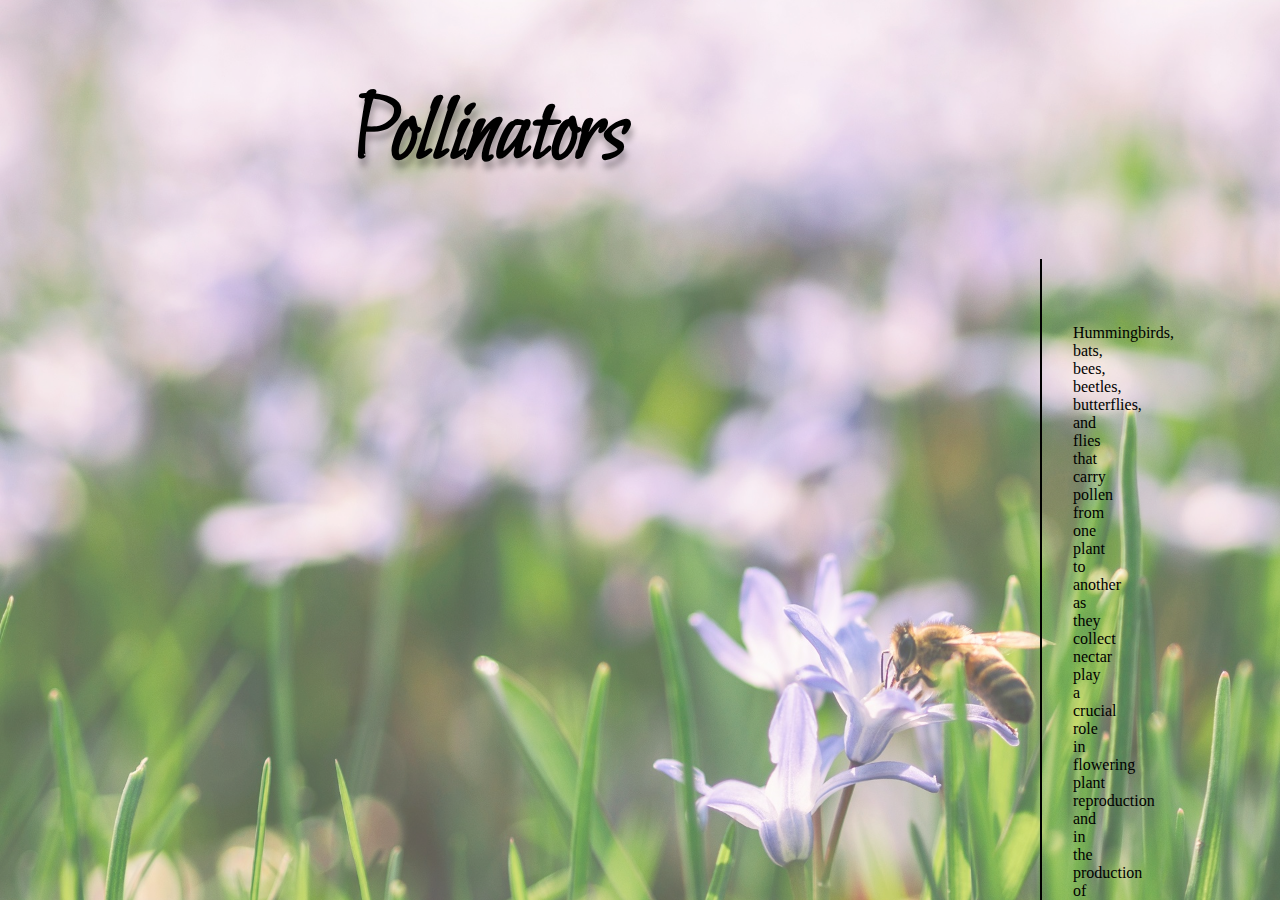
<file: index.html>
<!DOCTYPE html>
<html lang="en">
	
	<head>
		<meta charset="utf-8"><!-- This is the title of your page (what appears in the name of a browser tab) -->
    	<title>Project:Make a Web Page</title>
				<link rel="stylesheet" href="https://fonts.googleapis.com/css?family=Bilbo">
				<link rel="stylesheet" href="./css/style.css"> <!-- This line links your CSS stylesheet to your HTML (see Lesson 1.3) -->
  </head>

<body>
	<!--home page-->
	<div class="intro" id="home">
		<div class="overlay"></div>
			<div class="content">
				<h1 class="intro-heading-1"><strong>Pollinators</strong></h1>	
					<div class="container-one">
						<div class="content-row-one">
	  					<p>Hummingbirds, bats, bees, beetles, butterflies, and flies that carry pollen from one plant to another as they collect nectar play a crucial role in flowering plant reproduction and in the production of most fruits and vegetables.</p>
	  				</div>
	  				<div class="content-row-two">
	  					<p>A recent study of the status of pollinators in North America by the National Academy of Sciences found that populations of honey bees (which are not native to North America) and some wild pollinators are declining.</p>
	  				</div>
	  				<div class="content-row-three">
							<p>Declines in wild pollinators may be a result of habitat loss and degradation, while declines in managed bees is linked to disease (introduced parasites and pathogens). Over 75% of all flowering plants are pollinated by animals.
							</p>
						</div>
					</div>
					<div class="container-two">
						<h2 class="intro-heading-2">Pollinators Need Your Help</h2>
							<div class="content-row-four">
								<p>There is increasing evidence that many pollinators are in decline.</p> 
	    					<p>Simple things you can do at home to encourage pollinator survival.</p>
	    				</div>
	    					<p class="extra"><a href="help.html"><b>How You Can Help</b></a></p>
	    		</div>
	    	</div>
	    </div>
	
	<!--Information is from the U.S. Fish and Wildlife Pollinators Page-->	   		
</body>
</html>
</file>
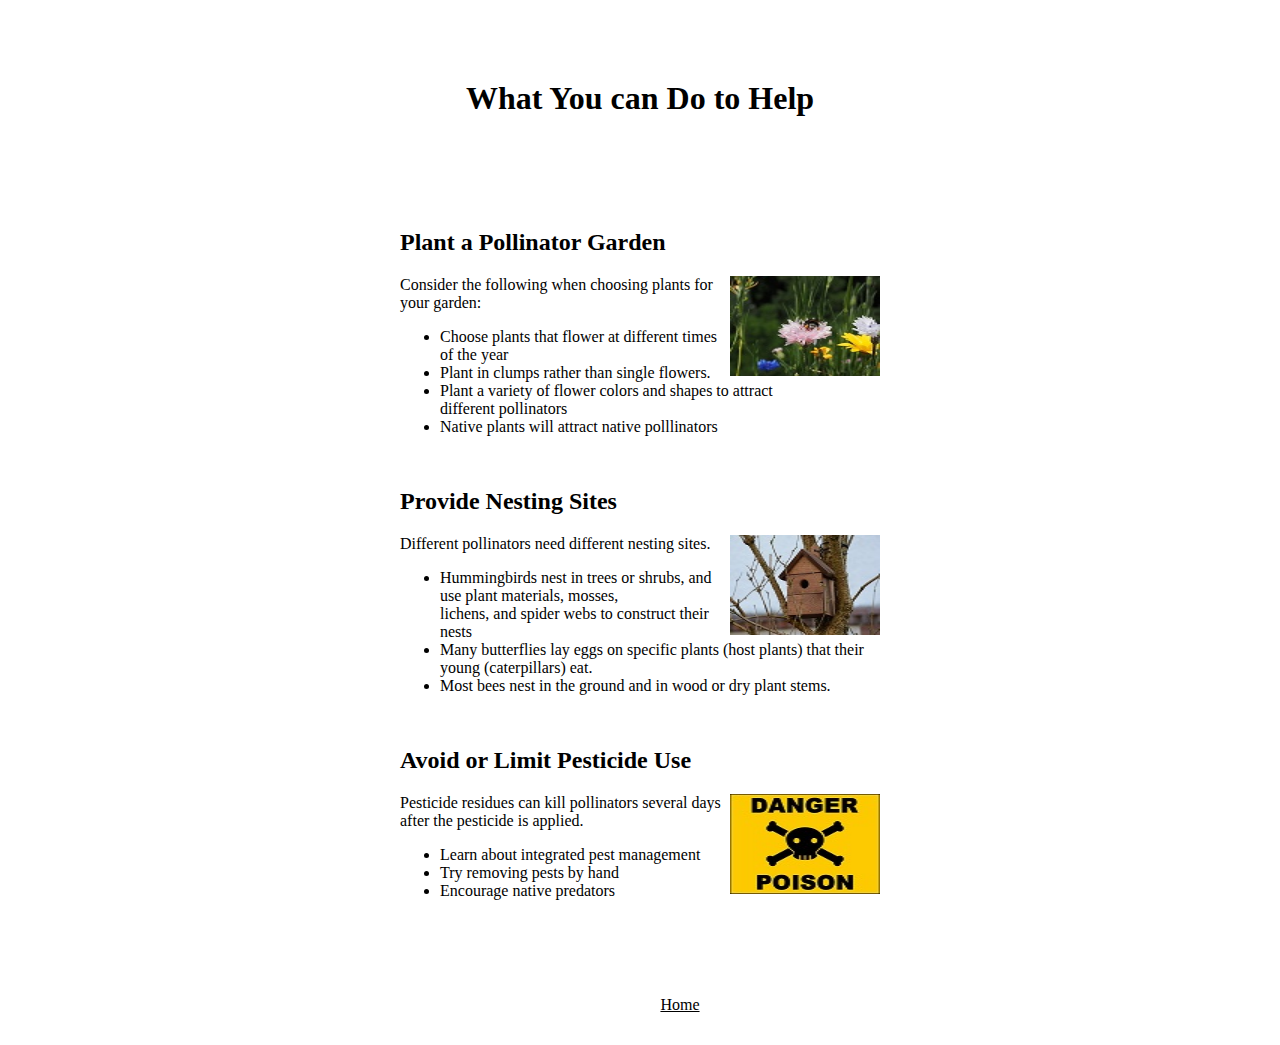
<file: help.html>
<!DOCTYPE html>
<html lang="en">
	
	<head>
		<meta charset="utf-8"><!-- This is the title of your page (what appears in the name of a browser tab) -->
    	<title>Project:Make a Web Page</title>
				<link rel="stylesheet" href="https://fonts.googleapis.com/css?family=Bilbo">
				<link rel="stylesheet" href="./css/style.css"> <!-- This line links your CSS stylesheet to your HTML (see Lesson 1.3) -->
  	</head>
	
	<body>
		<div class="help-container"> 
			<h1 class="help-heading">What You can Do to Help</h1>
				<h2 class="li-heading">Plant a Pollinator Garden</h2>
					<p><img src="imgs/garden.jpg" alt="garden" width="150" height="100">
				    		Consider the following when choosing plants for your garden:</p>
				    			<ul>
				    				<li>Choose plants that flower at different times of the year</li>
				    				<li>Plant in clumps rather than single flowers.</li>
				    				<li>Plant a variety of flower colors and shapes to attract 
				    				<br>different pollinators</li>
				    				<li>Native plants will attract native polllinators</li>
				    			</ul>
				    		

				<h2 class="li-heading">Provide Nesting Sites</h2>
					<p><img src="imgs/nest.jpg" alt="garden" width="150" height="100">
						Different pollinators need different nesting sites.</p>
							<ul>
								<li>Hummingbirds nest in trees or shrubs, and use plant materials, mosses, 
								<br>lichens, and spider webs to construct their nests</li>
								<li>Many butterflies lay eggs on specific plants (host plants) that their 
								<br>young (caterpillars) eat.</li>
								<li>Most bees nest in the ground and in wood or dry plant stems.</li>
							</ul>
					
				<h2 class="li-heading">Avoid or Limit Pesticide Use</h2>
					<p><img src="imgs/danger.jpg" alt="danger" width="150" height="100">
						Pesticide residues can kill pollinators several days after the pesticide is applied.</p>
							<ul>
								<li>Learn about integrated pest management</li>
								<li>Try removing pests by hand</li>
								<li>Encourage native predators</li>
							</ul>
			</div>
		<p class="home"><a href="index.html">Home</a></p>
			

	</body>
</html>
</file>
<file: css/style.css>
html {
  height: 100%;
}

body {
  height: 100%;
  margin: 0;
  padding: 0;
}

.intro {
  height: 100%;
  width: 100%;
  background-image: url("../imgs/bee.jpg");
  background-size: cover;
  background-position: center;
  background-repeat: no-repeat;
  background-attachment: fixed;
  overflow: hidden;
  padding: 0;
}

.overlay {
  position: absolute;
  width: 100%;
  height: 100%;
  left: 0;
  top: 0;
  background-color: rgba(255, 255, 255, 1);
  color: rgba(5, 20, 5, 0.77);
  opacity: 0.3;                
}

.content {
  position: relative;
  top: 3%;
}

.container-one {
  background-color: rgba(255, 255, 255, 0.87);
  margin-left: 65rem;
  margin-right: 20rem;
  margin-top: 0;
  border: 1px black solid;
}

.container-two {
  background-color: rgba(255, 255, 255, 0.87);
  margin-left: 15rem;
  margin-right: 72rem;
  border: 1px black solid;
}

.content-row-one {
  padding: 3rem 2rem 0 2rem;
  width: 90%;
}

.content-row-two {
  padding: 0 2rem 0 2rem;
  width: 90%;
}

.content-row-three {
  padding: 0rem 2rem 3rem 2rem;
  width: 90%;
}

.content-row-four {
  width: 90%;
  padding: 0 0 0 2.5rem;
}

.intro-heading-1 {
  color: rgba(0, 0, 0, 1);
  margin-top: 3rem;
  margin-left: 22rem;
  margin-right: 78rem;
  font-family: 'Bilbo', cursive;
  font-size: 6rem;
  text-shadow: 2px 8px 6px rgba(0,0,0,0.3), 0px -5px 35px rgba(255,255,255,0.2);
}

.intro-heading-2 {
  margin-left: 5rem;
  padding-top: 2rem;
} 

.extra,
a:link,
a:visited,
a:hover,
a:active  {
  margin-left: 5rem;
  color: rgba(0, 0, 0, 1);
  padding-bottom: 2rem;
}

.help-container {
  margin-left: 25rem;
  margin-right: 25rem;
}

.help-heading {
  text-align: center;
  margin-top: 5rem;
  margin-bottom: 5rem;
}

.li-heading {
  padding-top: 2rem;
}

img {
    float: right;
}

.home {
  text-align: center;
  margin-top: 6rem;
}
</file>
